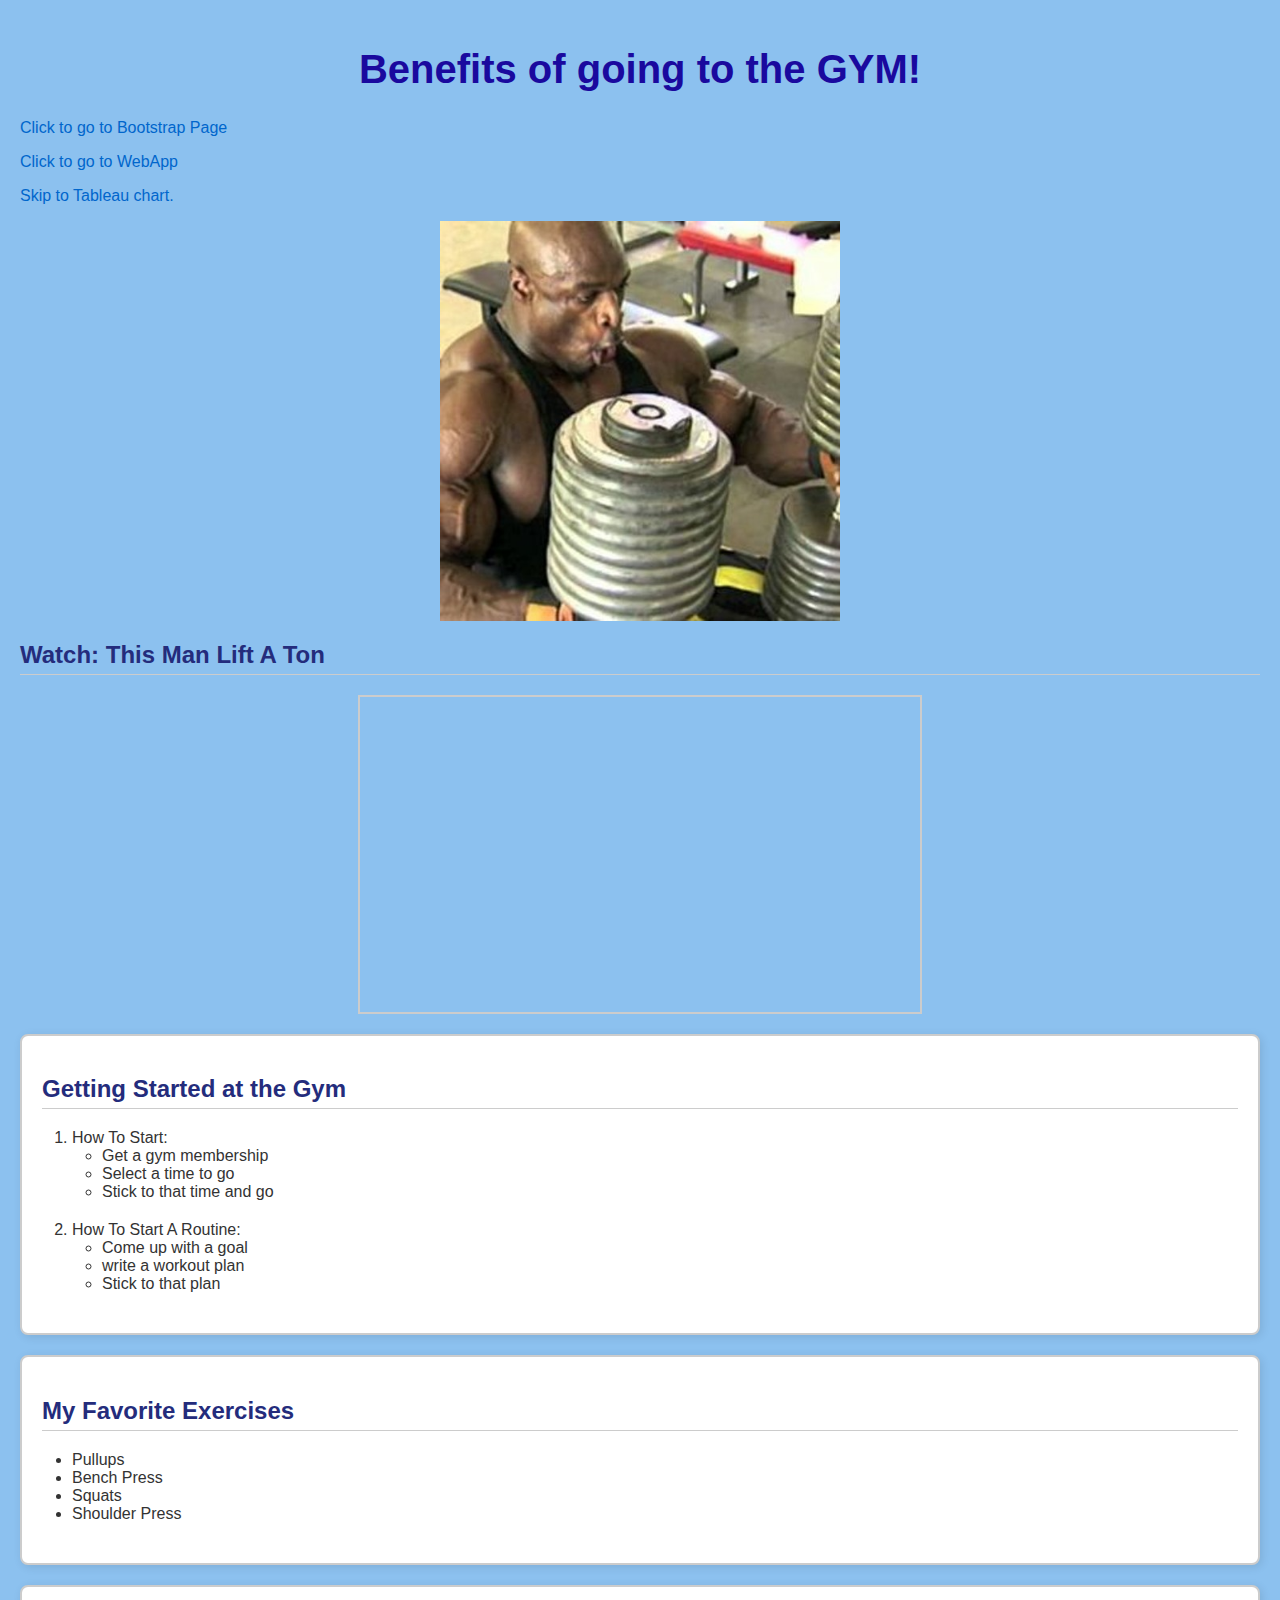
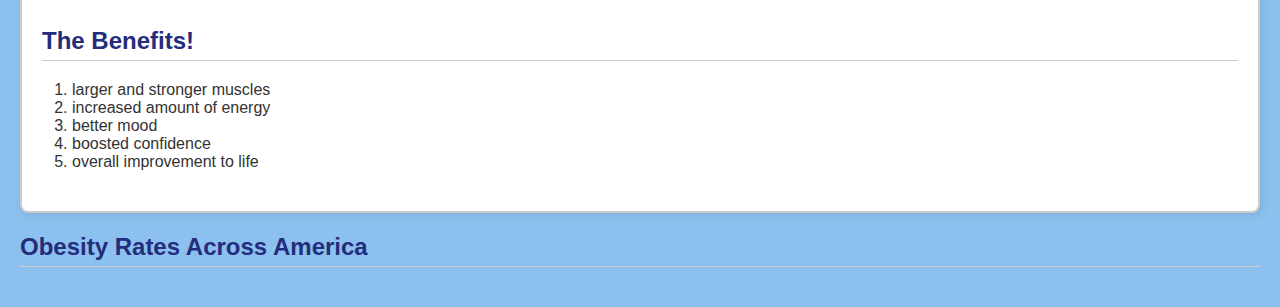
<file: Scratch.html>
<!DOCTYPE html>
<html lang="en">
<head>
  <meta charset="UTF-8">
  <title>Matthews Scratch Page</title>
  <link rel="stylesheet" href="css/mystyles.css">
</head>
<body>

  <h1>Benefits of going to the GYM!</h1>
  
  <!-- Navigation to professional site -->
  <a href="index.html">Click to go to Bootstrap Page</a>

  <p><a href="Webapp.html">Click to go to WebApp</a></p>

  <!-- On-page anchor link -->
  <p><a href="#tools">Skip to Tableau chart.</a></p>

  <!-- Image -->
  <img src="assets/img/Ronnie Coleman.jpg" alt="Ronnie Coleman Getting Huge" width="400">

  <!-- YouTube video -->
  <h2>Watch: This Man Lift A Ton</h2>
  <iframe width="560" height="315" src="https://www.youtube.com/embed/8BNP126zgPU?si=dOlp7RiNh1RxzDf5" title="YouTube video player" frameborder="0" allow="accelerometer; autoplay; clipboard-write; encrypted-media; gyroscope; picture-in-picture; web-share" referrerpolicy="strict-origin-when-cross-origin" allowfullscreen></iframe>

  <!-- Div blocks -->
  <div class="box">
    <h2>Getting Started at the Gym</h2>
    <p>
       <ol>
    <li>How To Start:
      <ul>
        <li>Get a gym membership</li>
        <li>Select a time to go</li>
        <li>Stick to that time and go</li>
      </ul>
    </li>
    <li>How To Start A Routine:
      <ul>
        <li>Come up with a goal</li>
        <li>write a workout plan</li>
        <li>Stick to that plan</li>
      </ul>
    </li>
  </ol>
    </p>
  </div>

  <div class="box" id="tools">
    <h2>My Favorite Exercises</h2>
    <p>
     <ul>      
      <li>Pullups</li>
      <li>Bench Press</li>
      <li>Squats</li>
      <li>Shoulder Press</li>
    </ul>

    </p>
  </div>

  <div class="box">
    <h2>The Benefits!</h2>
    <p>
      <ol>
        <li>larger and stronger muscles</li>
        <li>increased amount of energy</li>
        <li>better mood</li>
        <li>boosted confidence</li>
        <li>overall improvement to life</li>
      </ol>
    </p>
  </div>

  <!-- Tableau visualization -->
  <h2>Obesity Rates Across America</h2>
 <div class='tableauPlaceholder' id='viz1750461518826' style='position: relative'>
  <noscript>
    <a href='#'>
      <img alt='Obesity Rates Dashboard ' src='https:&#47;&#47;public.tableau.com&#47;static&#47;images&#47;9T&#47;9TRQCKDS8&#47;1_rss.png' style='border: none' />
    </a>
  </noscript>
  <object class='tableauViz'  style='display:none;'>
    <param name='host_url' value='https%3A%2F%2Fpublic.tableau.com%2F' /> 
    <param name='embed_code_version' value='3' /> 
    <param name='path' value='shared&#47;9TRQCKDS8' /> 
    <param name='toolbar' value='yes' />
    <param name='static_image' value='https:&#47;&#47;public.tableau.com&#47;static&#47;images&#47;9T&#47;9TRQCKDS8&#47;1.png' /> 
    <param name='animate_transition' value='yes' />
    <param name='display_static_image' value='yes' />
    <param name='display_spinner' value='yes' />
    <param name='display_overlay' value='yes' />
    <param name='display_count' value='yes' />
    <param name='language' value='en-US' />
  </object></div>               
   <script type='text/javascript'>                    var divElement = document.getElementById('viz1750461518826');                    var vizElement = divElement.getElementsByTagName('object')[0];                    vizElement.style.width='100%';vizElement.style.height=(divElement.offsetWidth*0.75)+'px';                    var scriptElement = document.createElement('script');                    scriptElement.src = 'https://public.tableau.com/javascripts/api/viz_v1.js';                    vizElement.parentNode.insertBefore(scriptElement, vizElement);                </script>

</body>
</html>
</file>
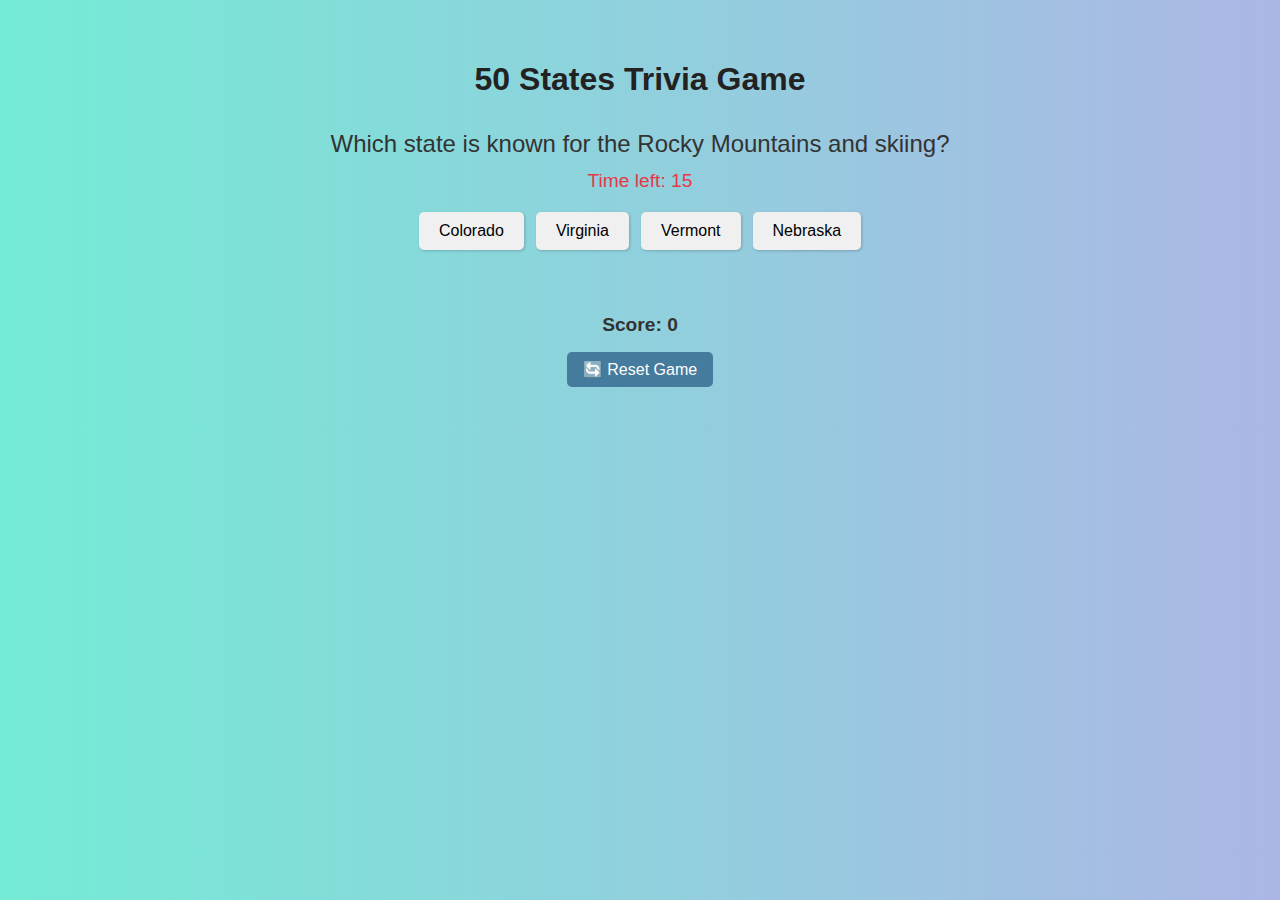
<file: Webapp.html>
<!DOCTYPE html>
<html lang="en">
<head>
  <meta charset="UTF-8">
  <title>50 States Trivia Game</title>
  <style>
    body {
      font-family: 'Segoe UI', sans-serif;
      background: linear-gradient(to right, #74ebd5, #ACB6E5);
      text-align: center;
      padding: 2em;
      color: #333;
    }
    h1 {
      margin-bottom: 1em;
      color: #222;
    }
    .question {
      font-size: 1.5em;
      margin-bottom: 0.5em;
    }
    .timer {
      font-size: 1.2em;
      margin-bottom: 1em;
      color: #e63946;
    }
    .choices {
      display: flex;
      flex-wrap: wrap;
      justify-content: center;
      gap: 12px;
      margin-bottom: 1em;
    }
    .choice-btn {
      padding: 10px 20px;
      font-size: 1em;
      cursor: pointer;
      border: none;
      border-radius: 5px;
      background-color: #f0f0f0;
      box-shadow: 1px 1px 3px rgba(0,0,0,0.2);
      transition: background 0.3s;
    }
    .choice-btn:hover {
      background-color: #ddd;
    }
    #feedback {
      font-size: 1.2em;
      margin-bottom: 1em;
      height: 1.5em;
    }
    #score {
      font-weight: bold;
      font-size: 1.2em;
    }
    #resetBtn {
      margin-top: 1em;
      padding: 8px 16px;
      font-size: 1em;
      border: none;
      background-color: #457b9d;
      color: white;
      border-radius: 5px;
      cursor: pointer;
    }
    #resetBtn:hover {
      background-color: #1d3557;
    }
  </style>
</head>
<body>

  <h1>50 States Trivia Game</h1>
  <div class="question" id="questionText">Loading...</div>
  <div class="timer" id="timerText">Time left: 15</div>
  <div class="choices" id="choicesContainer"></div>
  <div id="feedback"></div>
  <div id="score">Score: 0</div>
  <button id="resetBtn" onclick="resetGame()">🔄 Reset Game</button>

  <script>
    const questions = [
      { question: "Which state is known as the Heart of Dixie?", answer: "Alabama" },
      { question: "Which state has the tallest mountain in North America?", answer: "Alaska" },
      { question: "Which state is home to the Grand Canyon?", answer: "Arizona" },
      { question: "Which state is known for Hot Springs National Park?", answer: "Arkansas" },
      { question: "Which state is home to Hollywood?", answer: "California" },
      { question: "Which state is known for the Rocky Mountains and skiing?", answer: "Colorado" },
      { question: "Which state has the nickname 'The Constitution State'?", answer: "Connecticut" },
      { question: "Which state was the first to ratify the U.S. Constitution?", answer: "Delaware" },
      { question: "Which state is known as the Sunshine State?", answer: "Florida" },
      { question: "Which state hosted the 1996 Summer Olympics in Atlanta?", answer: "Georgia" },
      { question: "Which state is home to active volcanoes like Mauna Loa and Kilauea?", answer: "Hawaii" },
      { question: "Which state is known for potatoes?", answer: "Idaho" },
      { question: "Which state has the city of Chicago?", answer: "Illinois" },
      { question: "Which state hosts the Indy 500 car race?", answer: "Indiana" },
      { question: "Which state is known for the Iowa State Fair?", answer: "Iowa" },
      { question: "Which state is home to the geographic center of the contiguous U.S.?", answer: "Kansas" },
      { question: "Which state is famous for bluegrass music and horse racing?", answer: "Kentucky" },
      { question: "Which state has the city of New Orleans?", answer: "Louisiana" },
      { question: "Which state is known for Acadia National Park?", answer: "Maine" },
      { question: "Which state surrounds the Chesapeake Bay?", answer: "Maryland" },
      { question: "Which state is home to the Boston Tea Party site?", answer: "Massachusetts" },
      { question: "Which state borders 4 of the Great Lakes?", answer: "Michigan" },
      { question: "Which state is known as the Land of 10,000 Lakes?", answer: "Minnesota" },
      { question: "Which state is the birthplace of Elvis Presley?", answer: "Mississippi" },
      { question: "Which state has the Gateway Arch in St. Louis?", answer: "Missouri" },
      { question: "Which state is home to Glacier National Park?", answer: "Montana" },
      { question: "Which state has Omaha and Lincoln?", answer: "Nebraska" },
      { question: "Which state is known for Las Vegas?", answer: "Nevada" },
      { question: "Which state holds the first primary in U.S. elections?", answer: "New Hampshire" },
      { question: "Which state is home to Atlantic City?", answer: "New Jersey" },
      { question: "Which state contains the city of Santa Fe?", answer: "New Mexico" },
      { question: "Which state is known as the Empire State?", answer: "New York" },
      { question: "Which state is home to the Outer Banks?", answer: "North Carolina" },
      { question: "Which state has Mount Rushmore?", answer: "South Dakota" },
      { question: "Which state is home to the Wright Brothers' first flight?", answer: "North Carolina" },
      { question: "Which state has the city of Cleveland?", answer: "Ohio" },
      { question: "Which state is known for tornadoes and is part of Tornado Alley?", answer: "Oklahoma" },
      { question: "Which state is home to Crater Lake?", answer: "Oregon" },
      { question: "Which state is known for the Liberty Bell and Hershey chocolate?", answer: "Pennsylvania" },
      { question: "Which state is the smallest in land area?", answer: "Rhode Island" },
      { question: "Which state is known for peaches and sweet tea?", answer: "South Carolina" },
      { question: "Which state is home to the Smoky Mountains and country music?", answer: "Tennessee" },
      { question: "Which state is known as the Lone Star State?", answer: "Texas" },
      { question: "Which state is home to the Great Salt Lake?", answer: "Utah" },
      { question: "Which state is known for maple syrup and fall foliage?", answer: "Vermont" },
      { question: "Which state has the Pentagon and Mount Vernon?", answer: "Virginia" },
      { question: "Which state is home to Seattle and Mount Rainier?", answer: "Washington" },
      { question: "Which state is the only one completely within the Appalachian Mountains?", answer: "West Virginia" },
      { question: "Which state is famous for cheese and the Green Bay Packers?", answer: "Wisconsin" },
      { question: "Which state is the least populated in the U.S.?", answer: "Wyoming" }
    ];

    const allStates = questions.map(q => q.answer);
    let score = 0;
    let usedQuestions = [];
    let timer;
    let timeLeft = 15;

    function pickQuestion() {
      clearInterval(timer);
      timeLeft = 15;
      document.getElementById("timerText").textContent = `Time left: ${timeLeft}`;

      if (usedQuestions.length === questions.length) {
        document.getElementById("questionText").textContent = "🎉 You completed all 50 states!";
        document.getElementById("choicesContainer").innerHTML = "";
        return;
      }

      let current;
      do {
        current = questions[Math.floor(Math.random() * questions.length)];
      } while (usedQuestions.includes(current));

      usedQuestions.push(current);
      document.getElementById("questionText").textContent = current.question;
      document.getElementById("feedback").textContent = "";

      const choices = [current.answer];
      while (choices.length < 4) {
        const random = allStates[Math.floor(Math.random() * allStates.length)];
        if (!choices.includes(random)) choices.push(random);
      }

      choices.sort(() => 0.5 - Math.random());

      const container = document.getElementById("choicesContainer");
      container.innerHTML = "";
      choices.forEach(choice => {
        const btn = document.createElement("button");
        btn.className = "choice-btn";
        btn.textContent = choice;
        btn.onclick = () => checkAnswer(choice, current.answer);
        container.appendChild(btn);
      });

      timer = setInterval(() => {
        timeLeft--;
        document.getElementById("timerText").textContent = `Time left: ${timeLeft}`;
        if (timeLeft <= 0) {
          clearInterval(timer);
          checkAnswer(null, current.answer);
        }
      }, 1000);
    }

    function checkAnswer(selected, correct) {
      clearInterval(timer);
      const feedback = document.getElementById("feedback");
      if (selected === correct) {
        feedback.textContent = "✅ Correct!";
        feedback.style.color = "green";
        score++;
      } else if (selected === null) {
        feedback.textContent = `⏱ Time's up! Correct answer: ${correct}`;
        feedback.style.color = "orange";
      } else {
        feedback.textContent = `❌ Incorrect! Correct answer: ${correct}`;
        feedback.style.color = "red";
      }
      document.getElementById("score").textContent = `Score: ${score}`;
      setTimeout(pickQuestion, 2000);
    }

    function resetGame() {
      score = 0;
      usedQuestions = [];
      document.getElementById("score").textContent = `Score: 0`;
      document.getElementById("feedback").textContent = "";
      pickQuestion();
    }

    window.onload = pickQuestion;
  </script>

</body>
</html>
</file>
<file: css/mystyles.css>
.boldword {
font-weight: bold;
}
/* Set overall page styles */
body {
  background-color: #8cc1ef; /* light blue background */
  font-family: 'Segoe UI', Tahoma, Geneva, Verdana, sans-serif;
  color: #333;
  margin: 0;
  padding: 20px;
}

/* Main heading style */
h1 {
  color: rgb(26, 9, 158);
  text-align: center;
  font-size: 2.5em;
}

/* Style for all links */
a {
  color: #0066cc;
  text-decoration: none;
}

a:hover {
  text-decoration: underline;
}

/* Style for embedded lists */
ol, ul {
  padding-left: 30px;
  margin-bottom: 20px;
}

/* Style for YouTube iframe */
iframe {
  display: block;
  margin: 20px auto;
  border: 2px solid #ccc;
}

/* Div box layout and style */
.box {
  background-color: #ffffff;
  border: 2px solid #ccc;
  border-radius: 8px;
  padding: 20px;
  margin: 20px 0;
  box-shadow: 2px 2px 10px rgba(0, 0, 0, 0.1);
}

/* Responsive image styling */
img {
  max-width: 100%;
  height: auto;
  display: block;
  margin: 10px auto;
}

/* Section headers */
h2 {
  color: #242c7c;
  border-bottom: 1px solid #ccc;
  padding-bottom: 5px;
}
</file>
